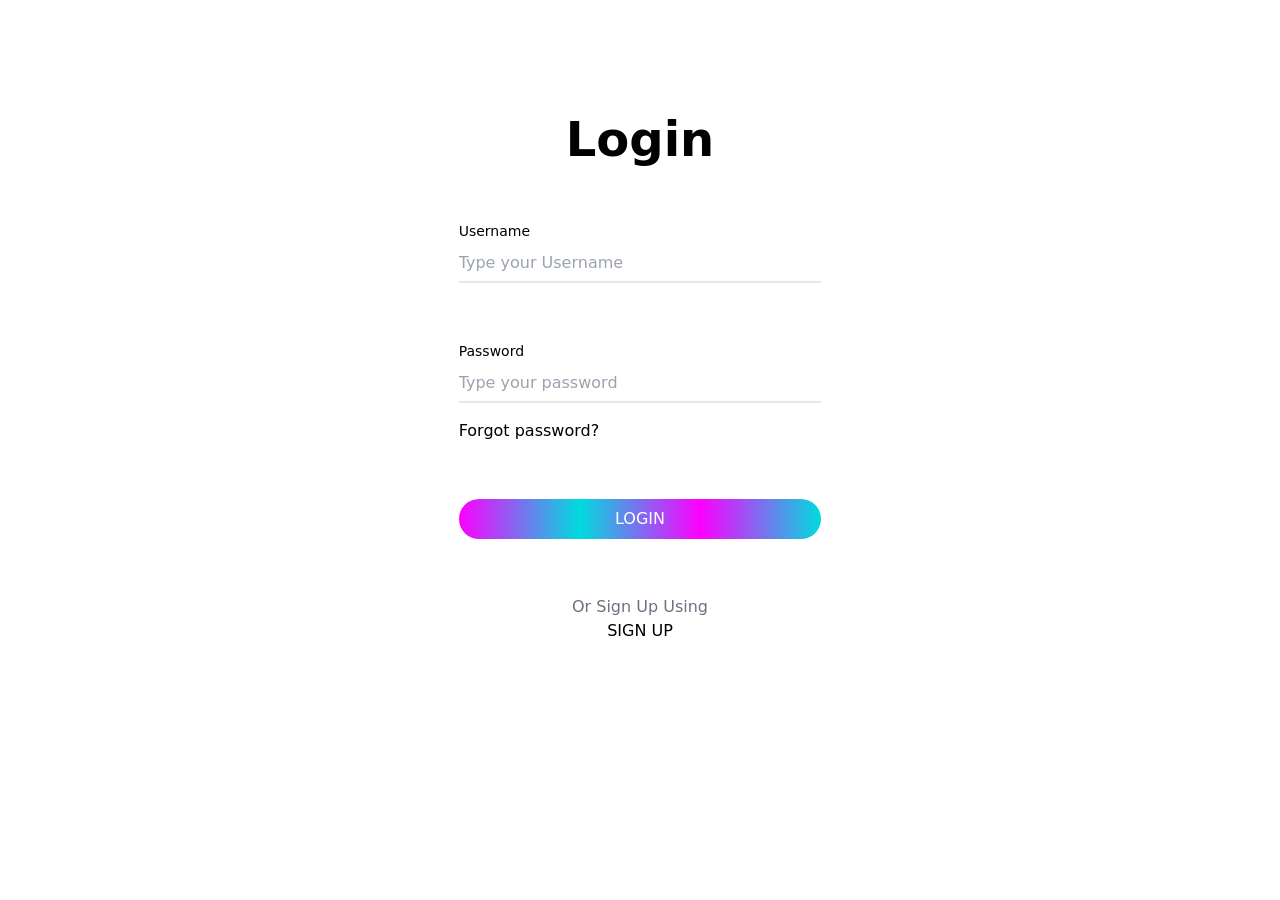
<file: index.html>
<!DOCTYPE html>
<html lang="en">
  <head>
    <meta charset="UTF-8" />
    <link rel="icon" type="image/svg+xml" href="./vite.svg" />
    <meta name="viewport" content="width=device-width, initial-scale=1.0" />
    <!-- <title>Vite + React</title> -->
    <title>Farawin</title>
    <style>
      ::-webkit-scrollbar {
        width: 20px;
      }

      ::-webkit-scrollbar-track {
        background-color: transparent;
      }

      ::-webkit-scrollbar-thumb {
        background-color: rgb(97, 105, 121);
        border-radius: 20px;
        border: 6px solid transparent;
        background-clip: content-box;
      }

      ::-webkit-scrollbar-thumb:hover {
        background-color: white;
      }
    </style>
    <script type="module" crossorigin src="./assets/index-dd7d21d2.js"></script>
    <link rel="stylesheet" href="./assets/index-4cf72b96.css">
  </head>
  <body>
    <div id="root"></div>
    
    
  </body>
</html>
</file>
<file: assets/index-4cf72b96.css>
@import"https://v1.fontapi.ir/css/Estedad";*,:before,:after{box-sizing:border-box;border-width:0;border-style:solid;border-color:#e5e7eb}:before,:after{--tw-content: ""}html{line-height:1.5;-webkit-text-size-adjust:100%;-moz-tab-size:4;-o-tab-size:4;tab-size:4;font-family:ui-sans-serif,system-ui,-apple-system,BlinkMacSystemFont,Segoe UI,Roboto,Helvetica Neue,Arial,Noto Sans,sans-serif,"Apple Color Emoji","Segoe UI Emoji",Segoe UI Symbol,"Noto Color Emoji";font-feature-settings:normal;font-variation-settings:normal}body{margin:0;line-height:inherit}hr{height:0;color:inherit;border-top-width:1px}abbr:where([title]){-webkit-text-decoration:underline dotted;text-decoration:underline dotted}h1,h2,h3,h4,h5,h6{font-size:inherit;font-weight:inherit}a{color:inherit;text-decoration:inherit}b,strong{font-weight:bolder}code,kbd,samp,pre{font-family:ui-monospace,SFMono-Regular,Menlo,Monaco,Consolas,Liberation Mono,Courier New,monospace;font-size:1em}small{font-size:80%}sub,sup{font-size:75%;line-height:0;position:relative;vertical-align:baseline}sub{bottom:-.25em}sup{top:-.5em}table{text-indent:0;border-color:inherit;border-collapse:collapse}button,input,optgroup,select,textarea{font-family:inherit;font-feature-settings:inherit;font-variation-settings:inherit;font-size:100%;font-weight:inherit;line-height:inherit;color:inherit;margin:0;padding:0}button,select{text-transform:none}button,[type=button],[type=reset],[type=submit]{-webkit-appearance:button;background-color:transparent;background-image:none}:-moz-focusring{outline:auto}:-moz-ui-invalid{box-shadow:none}progress{vertical-align:baseline}::-webkit-inner-spin-button,::-webkit-outer-spin-button{height:auto}[type=search]{-webkit-appearance:textfield;outline-offset:-2px}::-webkit-search-decoration{-webkit-appearance:none}::-webkit-file-upload-button{-webkit-appearance:button;font:inherit}summary{display:list-item}blockquote,dl,dd,h1,h2,h3,h4,h5,h6,hr,figure,p,pre{margin:0}fieldset{margin:0;padding:0}legend{padding:0}ol,ul,menu{list-style:none;margin:0;padding:0}dialog{padding:0}textarea{resize:vertical}input::-moz-placeholder,textarea::-moz-placeholder{opacity:1;color:#9ca3af}input::placeholder,textarea::placeholder{opacity:1;color:#9ca3af}button,[role=button]{cursor:pointer}:disabled{cursor:default}img,svg,video,canvas,audio,iframe,embed,object{display:block;vertical-align:middle}img,video{max-width:100%;height:auto}[hidden]{display:none}*,:before,:after{--tw-border-spacing-x: 0;--tw-border-spacing-y: 0;--tw-translate-x: 0;--tw-translate-y: 0;--tw-rotate: 0;--tw-skew-x: 0;--tw-skew-y: 0;--tw-scale-x: 1;--tw-scale-y: 1;--tw-pan-x: ;--tw-pan-y: ;--tw-pinch-zoom: ;--tw-scroll-snap-strictness: proximity;--tw-gradient-from-position: ;--tw-gradient-via-position: ;--tw-gradient-to-position: ;--tw-ordinal: ;--tw-slashed-zero: ;--tw-numeric-figure: ;--tw-numeric-spacing: ;--tw-numeric-fraction: ;--tw-ring-inset: ;--tw-ring-offset-width: 0px;--tw-ring-offset-color: #fff;--tw-ring-color: rgb(59 130 246 / .5);--tw-ring-offset-shadow: 0 0 #0000;--tw-ring-shadow: 0 0 #0000;--tw-shadow: 0 0 #0000;--tw-shadow-colored: 0 0 #0000;--tw-blur: ;--tw-brightness: ;--tw-contrast: ;--tw-grayscale: ;--tw-hue-rotate: ;--tw-invert: ;--tw-saturate: ;--tw-sepia: ;--tw-drop-shadow: ;--tw-backdrop-blur: ;--tw-backdrop-brightness: ;--tw-backdrop-contrast: ;--tw-backdrop-grayscale: ;--tw-backdrop-hue-rotate: ;--tw-backdrop-invert: ;--tw-backdrop-opacity: ;--tw-backdrop-saturate: ;--tw-backdrop-sepia: }::backdrop{--tw-border-spacing-x: 0;--tw-border-spacing-y: 0;--tw-translate-x: 0;--tw-translate-y: 0;--tw-rotate: 0;--tw-skew-x: 0;--tw-skew-y: 0;--tw-scale-x: 1;--tw-scale-y: 1;--tw-pan-x: ;--tw-pan-y: ;--tw-pinch-zoom: ;--tw-scroll-snap-strictness: proximity;--tw-gradient-from-position: ;--tw-gradient-via-position: ;--tw-gradient-to-position: ;--tw-ordinal: ;--tw-slashed-zero: ;--tw-numeric-figure: ;--tw-numeric-spacing: ;--tw-numeric-fraction: ;--tw-ring-inset: ;--tw-ring-offset-width: 0px;--tw-ring-offset-color: #fff;--tw-ring-color: rgb(59 130 246 / .5);--tw-ring-offset-shadow: 0 0 #0000;--tw-ring-shadow: 0 0 #0000;--tw-shadow: 0 0 #0000;--tw-shadow-colored: 0 0 #0000;--tw-blur: ;--tw-brightness: ;--tw-contrast: ;--tw-grayscale: ;--tw-hue-rotate: ;--tw-invert: ;--tw-saturate: ;--tw-sepia: ;--tw-drop-shadow: ;--tw-backdrop-blur: ;--tw-backdrop-brightness: ;--tw-backdrop-contrast: ;--tw-backdrop-grayscale: ;--tw-backdrop-hue-rotate: ;--tw-backdrop-invert: ;--tw-backdrop-opacity: ;--tw-backdrop-saturate: ;--tw-backdrop-sepia: }.absolute{position:absolute}.relative{position:relative}.-bottom-1{bottom:-.25rem}.-left-1{left:-.25rem}.bottom-0{bottom:0}.left-0{left:0}.left-1{left:.25rem}.left-12{left:3rem}.left-2{left:.5rem}.left-24{left:6rem}.left-4{left:1rem}.left-5{left:1.25rem}.right-0{right:0}.right-1{right:.25rem}.right-24{right:6rem}.right-3{right:.75rem}.right-7{right:1.75rem}.right-\[1\.73rem\]{right:1.73rem}.top-0{top:0}.top-2{top:.5rem}.top-4{top:1rem}.top-5{top:1.25rem}.top-6{top:1.5rem}.top-7{top:1.75rem}.top-\[3\.4rem\]{top:3.4rem}.top-\[3\.7rem\]{top:3.7rem}.z-40{z-index:40}.m-auto{margin:auto}.mx-4{margin-left:1rem;margin-right:1rem}.my-1{margin-top:.25rem;margin-bottom:.25rem}.my-3{margin-top:.75rem;margin-bottom:.75rem}.my-5{margin-top:1.25rem;margin-bottom:1.25rem}.mr-1{margin-right:.25rem}.mt-4{margin-top:1rem}.mt-5{margin-top:1.25rem}.mt-7{margin-top:1.75rem}.box-border{box-sizing:border-box}.flex{display:flex}.hidden{display:none}.h-10{height:2.5rem}.h-12{height:3rem}.h-14{height:3.5rem}.h-16{height:4rem}.h-20{height:5rem}.h-24{height:6rem}.h-5{height:1.25rem}.h-5\/6{height:83.333333%}.h-7{height:1.75rem}.h-9{height:2.25rem}.h-\[1px\]{height:1px}.h-fit{height:-moz-fit-content;height:fit-content}.h-full{height:100%}.h-screen{height:100vh}.w-0{width:0px}.w-1\/3{width:33.333333%}.w-10{width:2.5rem}.w-11\/12{width:91.666667%}.w-12{width:3rem}.w-16{width:4rem}.w-2\/3{width:66.666667%}.w-32{width:8rem}.w-4\/12{width:33.333333%}.w-44{width:11rem}.w-5{width:1.25rem}.w-5\/6{width:83.333333%}.w-52{width:13rem}.w-64{width:16rem}.w-7{width:1.75rem}.w-8{width:2rem}.w-9{width:2.25rem}.w-96{width:24rem}.w-fit{width:-moz-fit-content;width:fit-content}.w-full{width:100%}.w-screen{width:100vw}.min-w-\[8rem\]{min-width:8rem}.max-w-xl{max-width:36rem}.cursor-default{cursor:default}.cursor-pointer{cursor:pointer}.select-auto{-webkit-user-select:auto;-moz-user-select:auto;user-select:auto}.flex-row{flex-direction:row}.flex-col{flex-direction:column}.items-center{align-items:center}.justify-center{justify-content:center}.justify-between{justify-content:space-between}.gap-11{gap:2.75rem}.gap-14{gap:3.5rem}.gap-y-2{row-gap:.5rem}.gap-y-4{row-gap:1rem}.overflow-auto{overflow:auto}.overflow-hidden{overflow:hidden}.overflow-y-auto{overflow-y:auto}.overflow-x-hidden{overflow-x:hidden}.scroll-smooth{scroll-behavior:smooth}.break-words{overflow-wrap:break-word}.rounded-2xl{border-radius:1rem}.rounded-3xl{border-radius:1.5rem}.rounded-full{border-radius:9999px}.rounded-lg{border-radius:.5rem}.rounded-xl{border-radius:.75rem}.rounded-bl-none{border-bottom-left-radius:0}.rounded-br-none{border-bottom-right-radius:0}.border{border-width:1px}.border-b-2{border-bottom-width:2px}.bg-\[\#202329\]{--tw-bg-opacity: 1;background-color:rgb(32 35 41 / var(--tw-bg-opacity))}.bg-\[\#2E333D\]{--tw-bg-opacity: 1;background-color:rgb(46 51 61 / var(--tw-bg-opacity))}.bg-\[\#34393C\]{--tw-bg-opacity: 1;background-color:rgb(52 57 60 / var(--tw-bg-opacity))}.bg-\[\#6b8afe\]{--tw-bg-opacity: 1;background-color:rgb(107 138 254 / var(--tw-bg-opacity))}.bg-gray-400{--tw-bg-opacity: 1;background-color:rgb(156 163 175 / var(--tw-bg-opacity))}.bg-inherit{background-color:inherit}.bg-white{--tw-bg-opacity: 1;background-color:rgb(255 255 255 / var(--tw-bg-opacity))}.p-1{padding:.25rem}.p-2{padding:.5rem}.p-3{padding:.75rem}.p-8{padding:2rem}.px-1{padding-left:.25rem;padding-right:.25rem}.px-4{padding-left:1rem;padding-right:1rem}.px-5{padding-left:1.25rem;padding-right:1.25rem}.py-3{padding-top:.75rem;padding-bottom:.75rem}.py-4{padding-top:1rem;padding-bottom:1rem}.py-5{padding-top:1.25rem;padding-bottom:1.25rem}.pb-14{padding-bottom:3.5rem}.pb-8{padding-bottom:2rem}.pl-10{padding-left:2.5rem}.pl-5{padding-left:1.25rem}.pr-10{padding-right:2.5rem}.pt-10{padding-top:2.5rem}.pt-3{padding-top:.75rem}.pt-5{padding-top:1.25rem}.text-left{text-align:left}.text-center{text-align:center}.text-right{text-align:right}.font-sans{font-family:ui-sans-serif,system-ui,-apple-system,BlinkMacSystemFont,Segoe UI,Roboto,Helvetica Neue,Arial,Noto Sans,sans-serif,"Apple Color Emoji","Segoe UI Emoji",Segoe UI Symbol,"Noto Color Emoji"}.text-2xl{font-size:1.5rem;line-height:2rem}.text-3xl{font-size:1.875rem;line-height:2.25rem}.text-5xl{font-size:3rem;line-height:1}.text-lg{font-size:1.125rem;line-height:1.75rem}.text-sm{font-size:.875rem;line-height:1.25rem}.text-xl{font-size:1.25rem;line-height:1.75rem}.text-xs{font-size:.75rem;line-height:1rem}.font-bold{font-weight:700}.text-black{--tw-text-opacity: 1;color:rgb(0 0 0 / var(--tw-text-opacity))}.text-gray-500{--tw-text-opacity: 1;color:rgb(107 114 128 / var(--tw-text-opacity))}.text-slate-400{--tw-text-opacity: 1;color:rgb(148 163 184 / var(--tw-text-opacity))}.text-slate-500{--tw-text-opacity: 1;color:rgb(100 116 139 / var(--tw-text-opacity))}.text-white{--tw-text-opacity: 1;color:rgb(255 255 255 / var(--tw-text-opacity))}.outline-none{outline:2px solid transparent;outline-offset:2px}.filter{filter:var(--tw-blur) var(--tw-brightness) var(--tw-contrast) var(--tw-grayscale) var(--tw-hue-rotate) var(--tw-invert) var(--tw-saturate) var(--tw-sepia) var(--tw-drop-shadow)}.backdrop-blur-sm{--tw-backdrop-blur: blur(4px);-webkit-backdrop-filter:var(--tw-backdrop-blur) var(--tw-backdrop-brightness) var(--tw-backdrop-contrast) var(--tw-backdrop-grayscale) var(--tw-backdrop-hue-rotate) var(--tw-backdrop-invert) var(--tw-backdrop-opacity) var(--tw-backdrop-saturate) var(--tw-backdrop-sepia);backdrop-filter:var(--tw-backdrop-blur) var(--tw-backdrop-brightness) var(--tw-backdrop-contrast) var(--tw-backdrop-grayscale) var(--tw-backdrop-hue-rotate) var(--tw-backdrop-invert) var(--tw-backdrop-opacity) var(--tw-backdrop-saturate) var(--tw-backdrop-sepia)}.transition{transition-property:color,background-color,border-color,text-decoration-color,fill,stroke,opacity,box-shadow,transform,filter,-webkit-backdrop-filter;transition-property:color,background-color,border-color,text-decoration-color,fill,stroke,opacity,box-shadow,transform,filter,backdrop-filter;transition-property:color,background-color,border-color,text-decoration-color,fill,stroke,opacity,box-shadow,transform,filter,backdrop-filter,-webkit-backdrop-filter;transition-timing-function:cubic-bezier(.4,0,.2,1);transition-duration:.15s}.delay-150{transition-delay:.15s}.delay-75{transition-delay:75ms}.duration-500{transition-duration:.5s}.ease-in-out{transition-timing-function:cubic-bezier(.4,0,.2,1)}html{font-family:Estedad,Estedad,Inter,system-ui,Avenir,Helvetica,Arial,sans-serif;height:100%}body{height:100%;background:url(https://colorlib.com/etc/lf/Login_v4/images/bg-01.jpg);background-size:cover}#root{height:100%}.focus-within\:bg-\[\#2E333D\]:focus-within{--tw-bg-opacity: 1;background-color:rgb(46 51 61 / var(--tw-bg-opacity))}.hover\:translate-y-1:hover{--tw-translate-y: .25rem;transform:translate(var(--tw-translate-x),var(--tw-translate-y)) rotate(var(--tw-rotate)) skew(var(--tw-skew-x)) skewY(var(--tw-skew-y)) scaleX(var(--tw-scale-x)) scaleY(var(--tw-scale-y))}.hover\:scale-110:hover{--tw-scale-x: 1.1;--tw-scale-y: 1.1;transform:translate(var(--tw-translate-x),var(--tw-translate-y)) rotate(var(--tw-rotate)) skew(var(--tw-skew-x)) skewY(var(--tw-skew-y)) scaleX(var(--tw-scale-x)) scaleY(var(--tw-scale-y))}.hover\:scale-95:hover{--tw-scale-x: .95;--tw-scale-y: .95;transform:translate(var(--tw-translate-x),var(--tw-translate-y)) rotate(var(--tw-rotate)) skew(var(--tw-skew-x)) skewY(var(--tw-skew-y)) scaleX(var(--tw-scale-x)) scaleY(var(--tw-scale-y))}.hover\:bg-\[\#2e333d9a\]:hover{background-color:#2e333d9a}.hover\:bg-green-500:hover{--tw-bg-opacity: 1;background-color:rgb(34 197 94 / var(--tw-bg-opacity))}.hover\:bg-red-500:hover{--tw-bg-opacity: 1;background-color:rgb(239 68 68 / var(--tw-bg-opacity))}.hover\:bg-white:hover{--tw-bg-opacity: 1;background-color:rgb(255 255 255 / var(--tw-bg-opacity))}.hover\:text-black:hover{--tw-text-opacity: 1;color:rgb(0 0 0 / var(--tw-text-opacity))}.focus\:outline-none:focus{outline:2px solid transparent;outline-offset:2px}.disabled\:bg-gray-300:disabled{--tw-bg-opacity: 1;background-color:rgb(209 213 219 / var(--tw-bg-opacity))}@media not all and (min-width: 1024px){.max-lg\:absolute{position:absolute}.max-lg\:relative{position:relative}.max-lg\:left-0{left:0}.max-lg\:left-16{left:4rem}.max-lg\:left-9{left:2.25rem}.max-lg\:right-4{right:1rem}.max-lg\:top-0{top:0}.max-lg\:top-10{top:2.5rem}.max-lg\:top-2{top:.5rem}.max-lg\:z-10{z-index:10}.max-lg\:m-auto{margin:auto}.max-lg\:mt-3{margin-top:.75rem}.max-lg\:hidden{display:none}.max-lg\:h-6{height:1.5rem}.max-lg\:h-fit{height:-moz-fit-content;height:fit-content}.max-lg\:h-full{height:100%}.max-lg\:w-11\/12{width:91.666667%}.max-lg\:w-6{width:1.5rem}.max-lg\:w-7{width:1.75rem}.max-lg\:w-full{width:100%}.max-lg\:max-w-md{max-width:28rem}.max-lg\:overflow-hidden{overflow:hidden}.max-lg\:rounded-3xl{border-radius:1.5rem}.max-lg\:bg-\[\#202329\]{--tw-bg-opacity: 1;background-color:rgb(32 35 41 / var(--tw-bg-opacity))}}@media not all and (min-width: 768px){.max-md\:max-w-sm{max-width:24rem}}@media not all and (min-width: 640px){.max-sm\:right-2{right:.5rem}.max-sm\:top-0{top:0}.max-sm\:top-14{top:3.5rem}.max-sm\:w-\[9\.9rem\]{width:9.9rem}.max-sm\:text-lg{font-size:1.125rem;line-height:1.75rem}}@media (max-width: 340px){.max-\[340px\]\:w-\[5rem\]{width:5rem}.max-\[340px\]\:text-base{font-size:1rem;line-height:1.5rem}}@media (min-width: 1024px){.lg\:hidden{display:none}.lg\:w-0{width:0px}.lg\:cursor-pointer{cursor:pointer}.lg\:pr-5{padding-right:1.25rem}}
</file>
